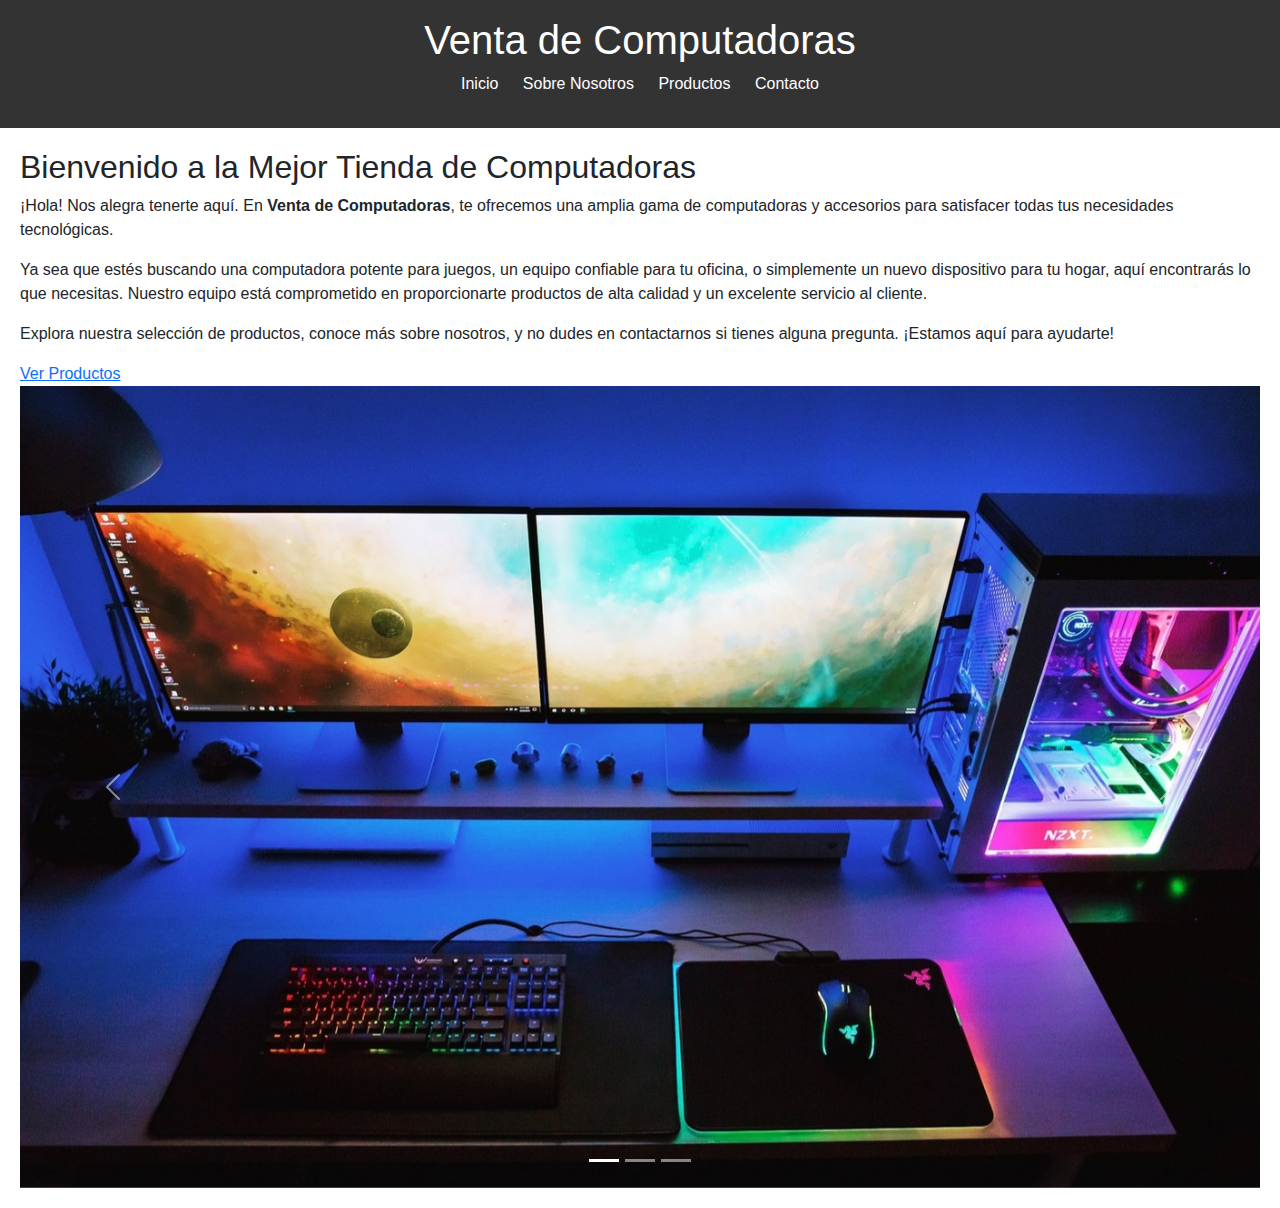
<file: index.html>
<!DOCTYPE html>
<html lang="es">
<head>
    <meta charset="UTF-8">
    <meta name="viewport" content="width=device-width, initial-scale=1.0">
    <title>Inicio - Venta de Computadoras</title>
     <link href="https://cdn.jsdelivr.net/npm/bootstrap@5.3.3/dist/css/bootstrap.min.css" rel="stylesheet" integrity="sha384-QWTKZyjpPEjISv5WaRU9OFeRpok6YctnYmDr5pNlyT2bRjXh0JMhjY6hW+ALEwIH" crossorigin="anonymous">
    <link rel="stylesheet" href="styles.css">
</head>
<body>
    <header>
        <h1>Venta de Computadoras</h1>
        <nav>
            <ul>
                <li><a href="index.html">Inicio</a></li>
                <li><a href="Sobre_nosotros.html">Sobre Nosotros</a></li>
                <li><a href="productos.html">Productos</a></li>
                <li><a href="Contactanos.html">Contacto</a></li>
            </ul>
        </nav>
    </header>
    <main>
        <section>
            <h2>Bienvenido a la Mejor Tienda de Computadoras</h2>
           ¡Hola! Nos alegra tenerte aquí. En <strong>Venta de Computadoras</strong>, te ofrecemos una amplia gama de computadoras y accesorios para satisfacer todas tus necesidades tecnológicas.</p>
            <p>Ya sea que estés buscando una computadora potente para juegos, un equipo confiable para tu oficina, o simplemente un nuevo dispositivo para tu hogar, aquí encontrarás lo que necesitas. Nuestro equipo está comprometido en proporcionarte productos de alta calidad y un excelente servicio al cliente.</p>
            <p>Explora nuestra selección de productos, conoce más sobre nosotros, y no dudes en contactarnos si tienes alguna pregunta. ¡Estamos aquí para ayudarte!</p>
            <a href="productos.html">Ver Productos</a>
        </section>
        <div id="carouselExampleIndicators" class="carousel slide">
  <div class="carousel-indicators">
    <button type="button" data-bs-target="#carouselExampleIndicators" data-bs-slide-to="0" class="active" aria-current="true" aria-label="Slide 1"></button>
    <button type="button" data-bs-target="#carouselExampleIndicators" data-bs-slide-to="1" aria-label="Slide 2"></button>
    <button type="button" data-bs-target="#carouselExampleIndicators" data-bs-slide-to="2" aria-label="Slide 3"></button>
  </div>
  <div class="carousel-inner">
    <div class="carousel-item active">
      <img src="img/i2.jpg" class="d-block w-100" alt="...">
    </div>
    <div class="carousel-item">
      <img src="img/i3.jpg" class="d-block w-100" alt="...">
    </div>
    <div class="carousel-item">
      <img src="img/i1.jpg" class="d-block w-100" alt="...">
    </div>
  </div>
  <button class="carousel-control-prev" type="button" data-bs-target="#carouselExampleIndicators" data-bs-slide="prev">
    <span class="carousel-control-prev-icon" aria-hidden="true"></span>
    <span class="visually-hidden">Previous</span>
  </button>
  <button class="carousel-control-next" type="button" data-bs-target="#carouselExampleIndicators" data-bs-slide="next">
    <span class="carousel-control-next-icon" aria-hidden="true"></span>
    <span class="visually-hidden">Next</span>
  </button>
</div>
    </main>
     <script src="https://cdn.jsdelivr.net/npm/bootstrap@5.3.3/dist/js/bootstrap.bundle.min.js" integrity="sha384-YvpcrYf0tY3lHB60NNkmXc5s9fDVZLESaAA55NDzOxhy9GkcIdslK1eN7N6jIeHz" crossorigin="anonymous"></script>
</body>
</html>
</file>
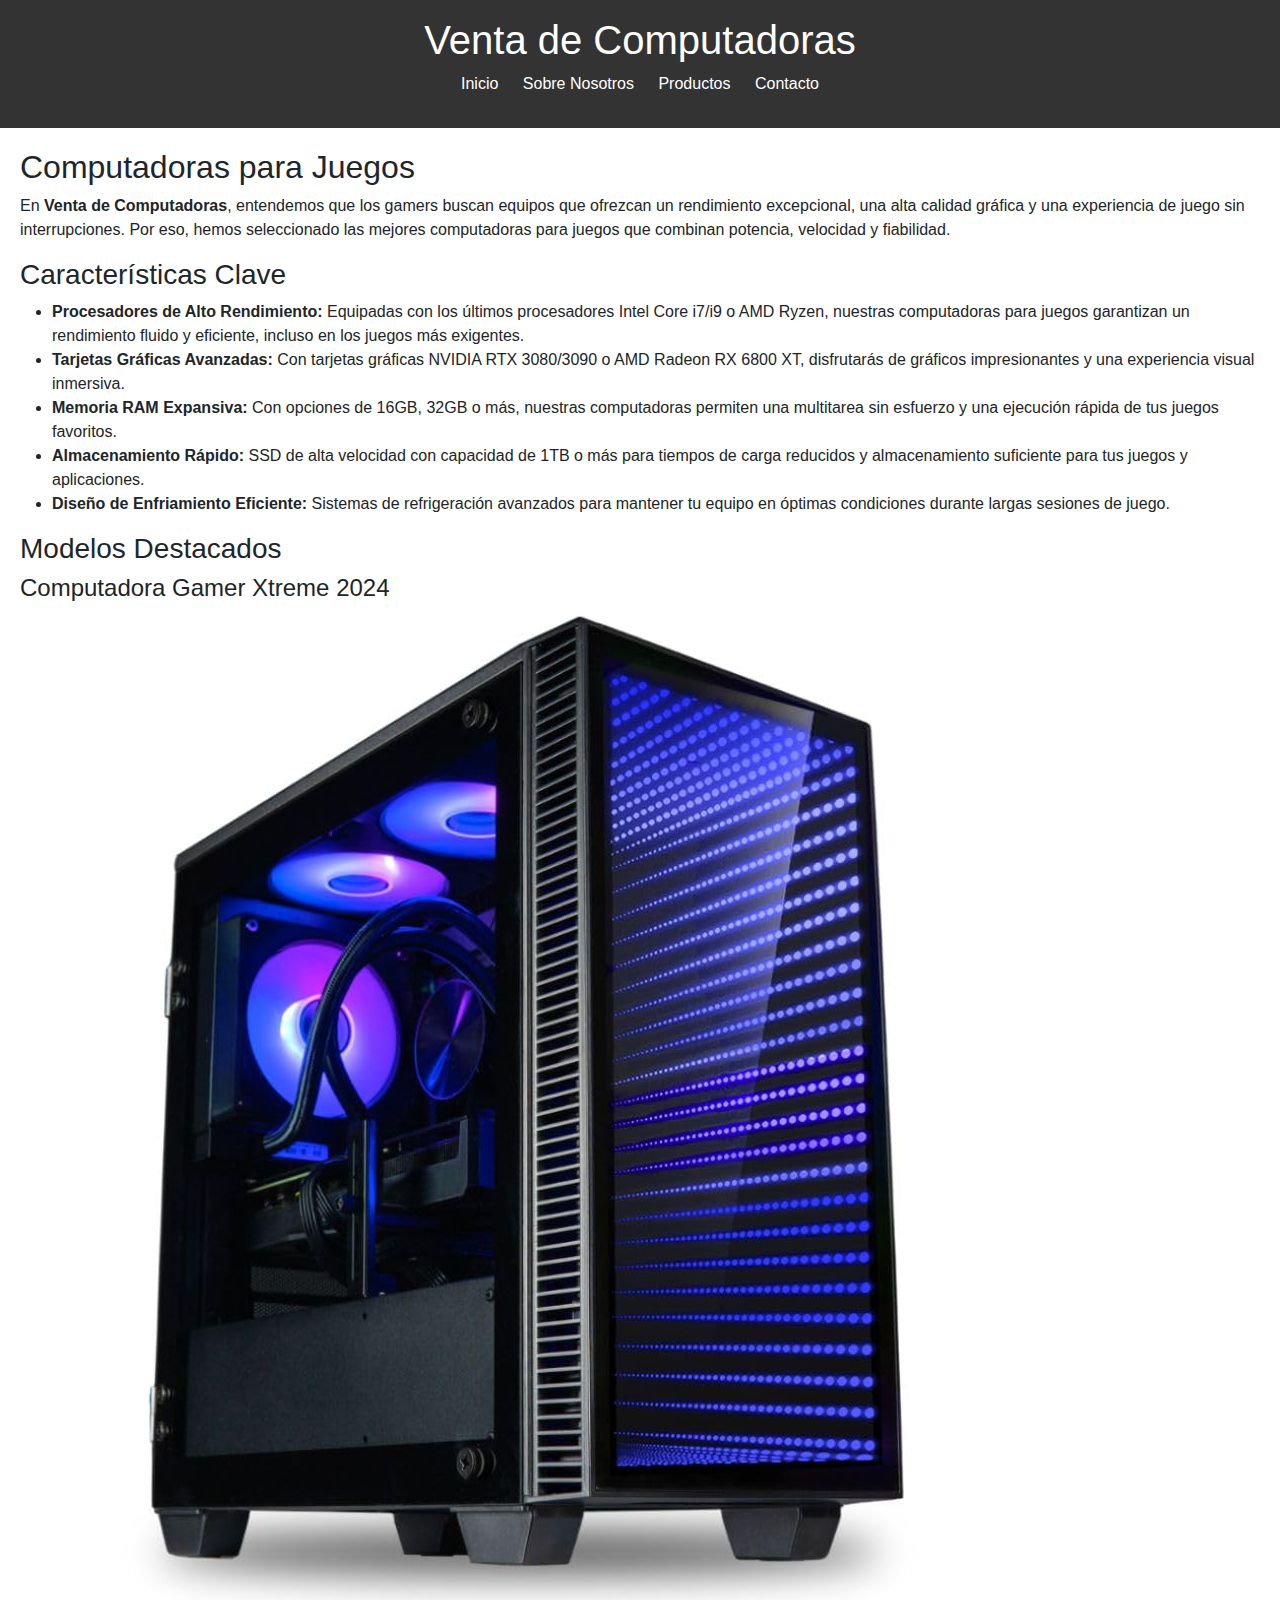
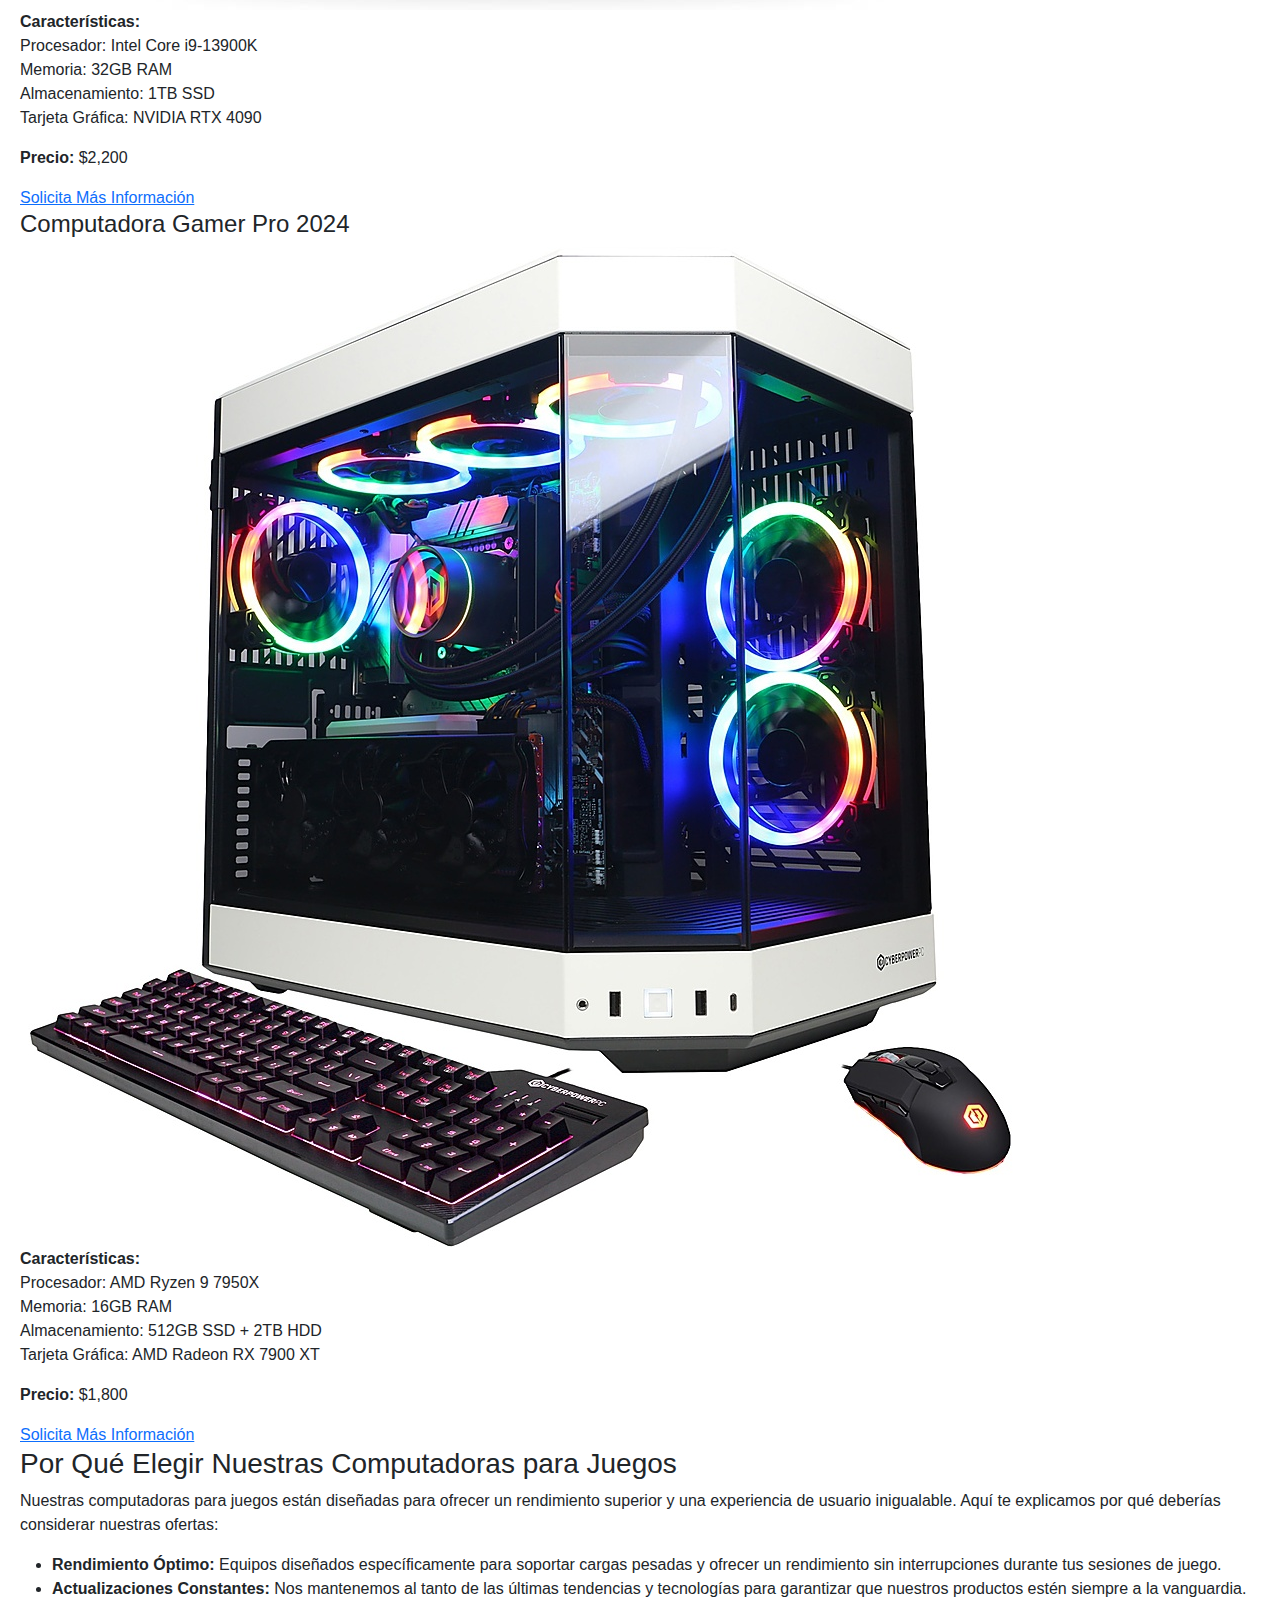
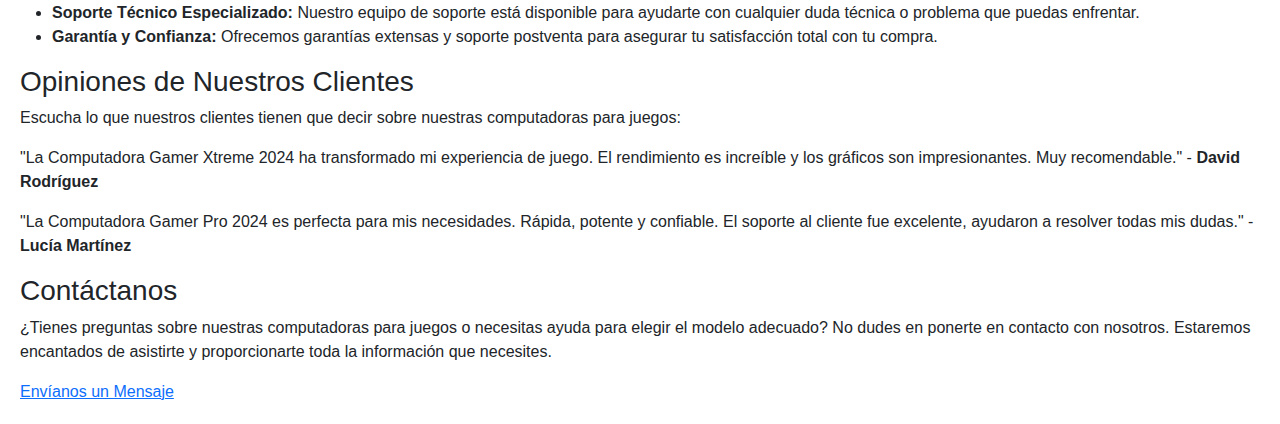
<file: gaming.html>
<!DOCTYPE html>
<html lang="es">
<head>
    <meta charset="UTF-8">
    <meta name="viewport" content="width=device-width, initial-scale=1.0">
    <title>Computadoras para Juegos - Venta de Computadoras</title>
     <link href="https://cdn.jsdelivr.net/npm/bootstrap@5.3.3/dist/css/bootstrap.min.css" rel="stylesheet" integrity="sha384-QWTKZyjpPEjISv5WaRU9OFeRpok6YctnYmDr5pNlyT2bRjXh0JMhjY6hW+ALEwIH" crossorigin="anonymous">
    <link rel="stylesheet" href="styles.css">
</head>
<body>
    <header>
        <h1>Venta de Computadoras</h1>
        <nav>
            <ul>
                <li><a href="index.html">Inicio</a></li>
                <li><a href="sobre_nosotros.html">Sobre Nosotros</a></li>
                <li><a href="productos.html">Productos</a></li>
                <li><a href="Contactanos.html">Contacto</a></li>
            </ul>
        </nav>
    </header>
    <main>
        <section>
            <h2>Computadoras para Juegos</h2>
            <p>En <strong>Venta de Computadoras</strong>, entendemos que los gamers buscan equipos que ofrezcan un rendimiento excepcional, una alta calidad gráfica y una experiencia de juego sin interrupciones. Por eso, hemos seleccionado las mejores computadoras para juegos que combinan potencia, velocidad y fiabilidad.</p>
            
            <h3>Características Clave</h3>
            <ul>
                <li><strong>Procesadores de Alto Rendimiento:</strong> Equipadas con los últimos procesadores Intel Core i7/i9 o AMD Ryzen, nuestras computadoras para juegos garantizan un rendimiento fluido y eficiente, incluso en los juegos más exigentes.</li>
                <li><strong>Tarjetas Gráficas Avanzadas:</strong> Con tarjetas gráficas NVIDIA RTX 3080/3090 o AMD Radeon RX 6800 XT, disfrutarás de gráficos impresionantes y una experiencia visual inmersiva.</li>
                <li><strong>Memoria RAM Expansiva:</strong> Con opciones de 16GB, 32GB o más, nuestras computadoras permiten una multitarea sin esfuerzo y una ejecución rápida de tus juegos favoritos.</li>
                <li><strong>Almacenamiento Rápido:</strong> SSD de alta velocidad con capacidad de 1TB o más para tiempos de carga reducidos y almacenamiento suficiente para tus juegos y aplicaciones.</li>
                <li><strong>Diseño de Enfriamiento Eficiente:</strong> Sistemas de refrigeración avanzados para mantener tu equipo en óptimas condiciones durante largas sesiones de juego.</li>
            </ul>
            
            <h3>Modelos Destacados</h3>
            <div class="product-list">
                <article class="product-item">
                    <h4>Computadora Gamer Xtreme 2024</h4>
                    <img src="img/f3.jpg" alt="Computadora Gamer Xtreme 2024">
                    <p><strong>Características:</strong><br>Procesador: Intel Core i9-13900K<br>Memoria: 32GB RAM<br>Almacenamiento: 1TB SSD<br>Tarjeta Gráfica: NVIDIA RTX 4090</p>
                    <p><strong>Precio:</strong> $2,200</p>
                    <a href="Contactanos.html" class="cta-button">Solicita Más Información</a>
                </article>
                
                <article class="product-item">
                    <h4>Computadora Gamer Pro 2024</h4>
                    <img src="img/f4.jpg" alt="Computadora Gamer Pro 2024">
                    <p><strong>Características:</strong><br>Procesador: AMD Ryzen 9 7950X<br>Memoria: 16GB RAM<br>Almacenamiento: 512GB SSD + 2TB HDD<br>Tarjeta Gráfica: AMD Radeon RX 7900 XT</p>
                    <p><strong>Precio:</strong> $1,800</p>
                    <a href="Contactanos.html" class="cta-button">Solicita Más Información</a>
                </article>
            </div>
            
            <h3>Por Qué Elegir Nuestras Computadoras para Juegos</h3>
            <p>Nuestras computadoras para juegos están diseñadas para ofrecer un rendimiento superior y una experiencia de usuario inigualable. Aquí te explicamos por qué deberías considerar nuestras ofertas:</p>
            <ul>
                <li><strong>Rendimiento Óptimo:</strong> Equipos diseñados específicamente para soportar cargas pesadas y ofrecer un rendimiento sin interrupciones durante tus sesiones de juego.</li>
                <li><strong>Actualizaciones Constantes:</strong> Nos mantenemos al tanto de las últimas tendencias y tecnologías para garantizar que nuestros productos estén siempre a la vanguardia.</li>
                <li><strong>Soporte Técnico Especializado:</strong> Nuestro equipo de soporte está disponible para ayudarte con cualquier duda técnica o problema que puedas enfrentar.</li>
                <li><strong>Garantía y Confianza:</strong> Ofrecemos garantías extensas y soporte postventa para asegurar tu satisfacción total con tu compra.</li>
            </ul>
            
            <h3>Opiniones de Nuestros Clientes</h3>
            <p>Escucha lo que nuestros clientes tienen que decir sobre nuestras computadoras para juegos:</p>
            <div class="customer-reviews">
                <blockquote>
                    <p>"La Computadora Gamer Xtreme 2024 ha transformado mi experiencia de juego. El rendimiento es increíble y los gráficos son impresionantes. Muy recomendable." - <strong>David Rodríguez</strong></p>
                </blockquote>
                
                <blockquote>
                    <p>"La Computadora Gamer Pro 2024 es perfecta para mis necesidades. Rápida, potente y confiable. El soporte al cliente fue excelente, ayudaron a resolver todas mis dudas." - <strong>Lucía Martínez</strong></p>
                </blockquote>
            </div>
            
            <h3>Contáctanos</h3>
            <p>¿Tienes preguntas sobre nuestras computadoras para juegos o necesitas ayuda para elegir el modelo adecuado? No dudes en ponerte en contacto con nosotros. Estaremos encantados de asistirte y proporcionarte toda la información que necesites.</p>
            <a href="Contactanos.html" class="cta-button">Envíanos un Mensaje</a>
        </section>
    </main>
    <script src="https://cdn.jsdelivr.net/npm/bootstrap@5.3.3/dist/js/bootstrap.bundle.min.js" integrity="sha384-YvpcrYf0tY3lHB60NNkmXc5s9fDVZLESaAA55NDzOxhy9GkcIdslK1eN7N6jIeHz" crossorigin="anonymous"></script>
</body>
</html>
</file>
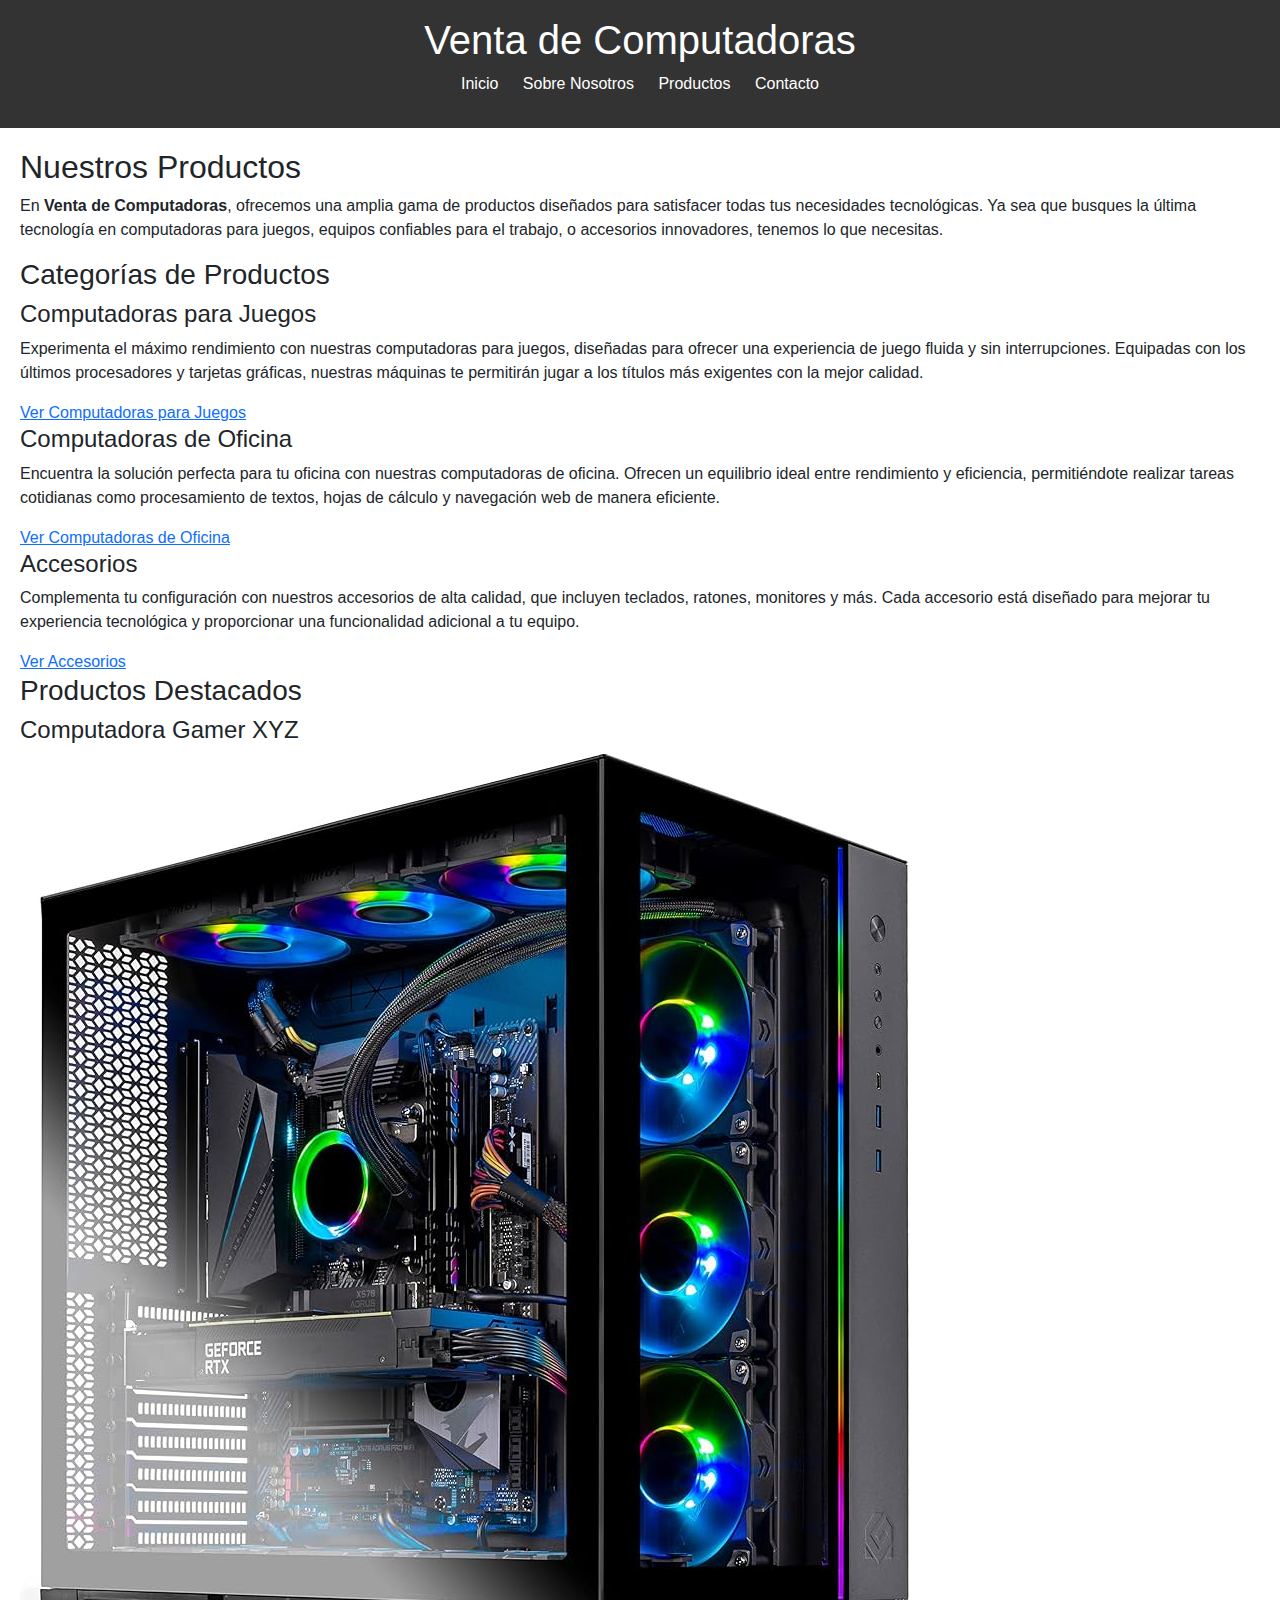
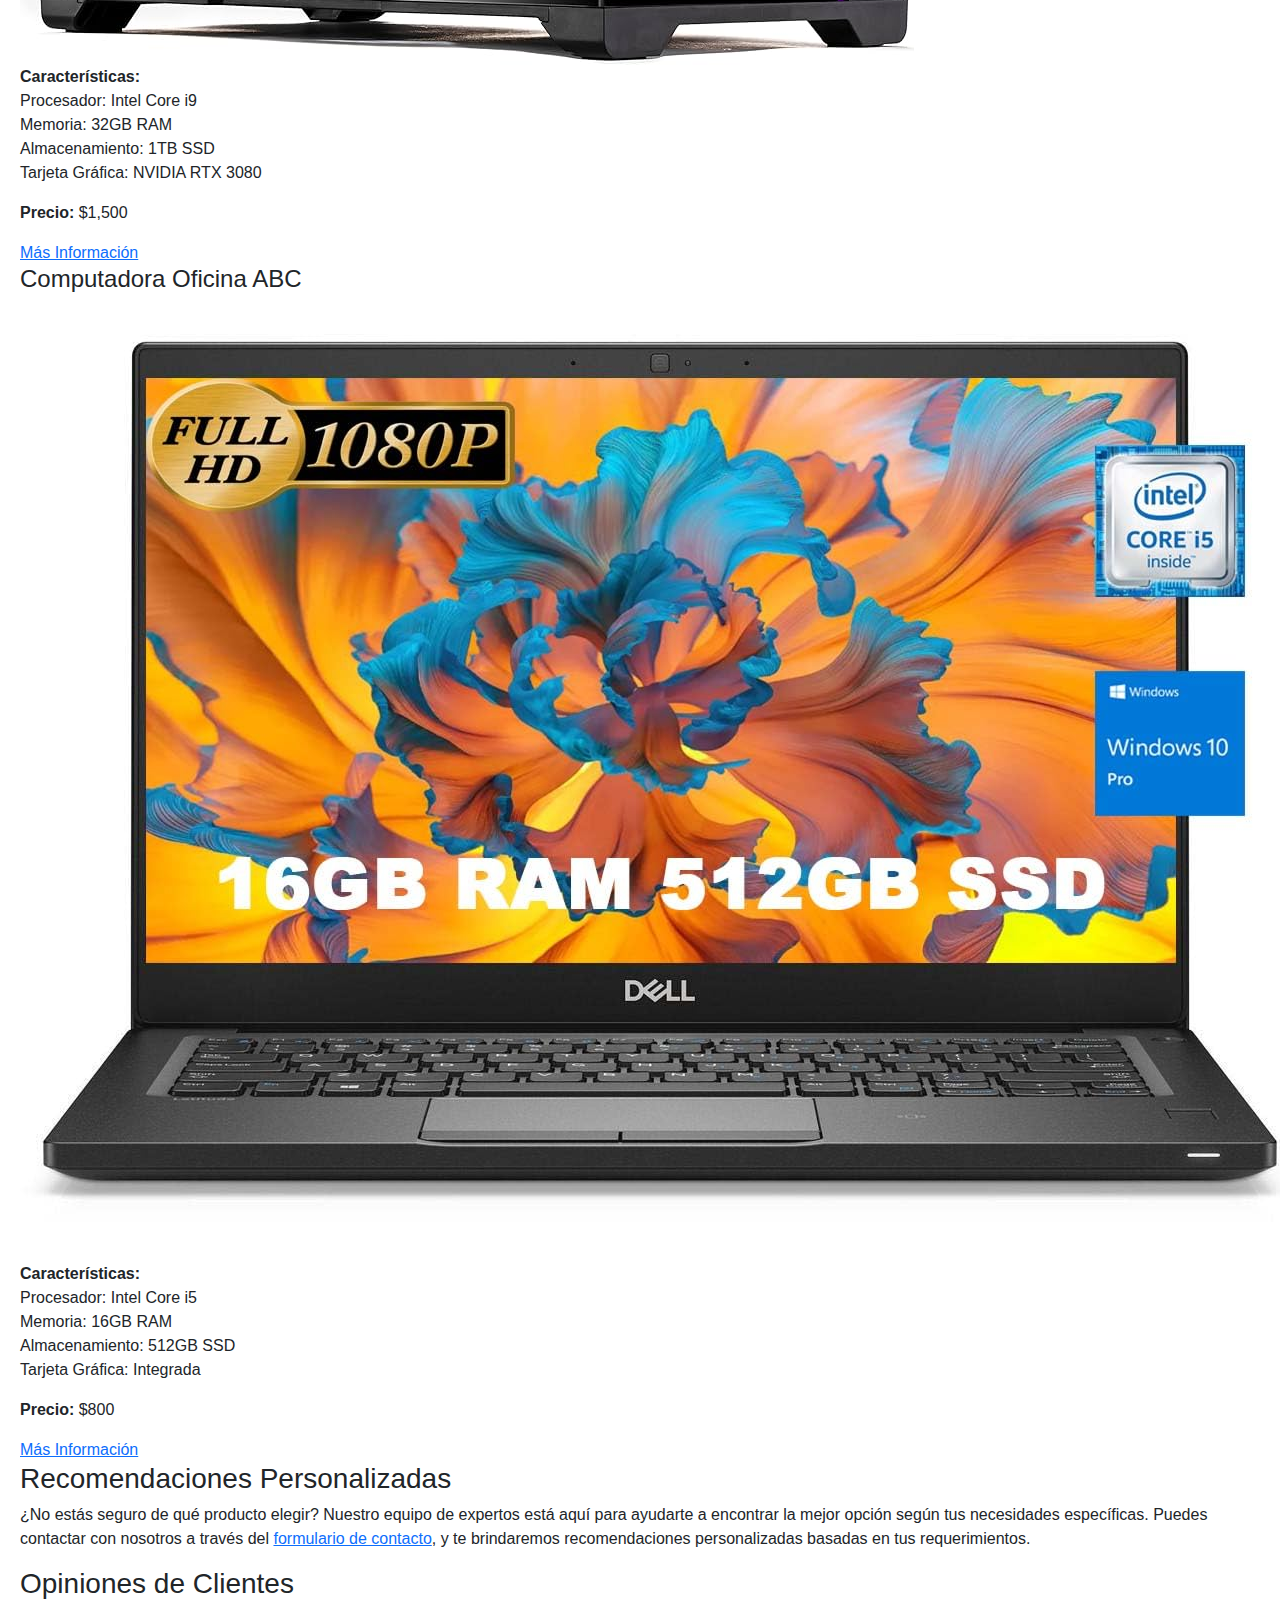
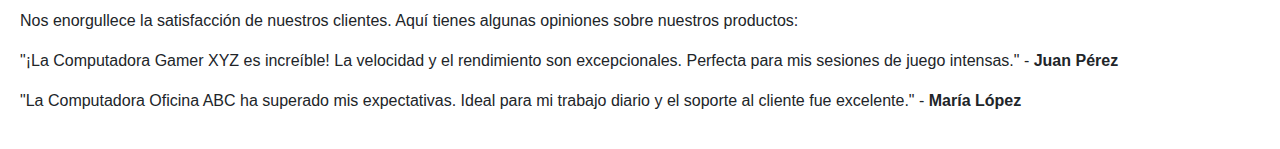
<file: Productos.html>
<!DOCTYPE html>
<html lang="es">
<head>
    <meta charset="UTF-8">
    <meta name="viewport" content="width=device-width, initial-scale=1.0">
    <title>Productos - Venta de Computadoras</title>
     <link href="https://cdn.jsdelivr.net/npm/bootstrap@5.3.3/dist/css/bootstrap.min.css" rel="stylesheet" integrity="sha384-QWTKZyjpPEjISv5WaRU9OFeRpok6YctnYmDr5pNlyT2bRjXh0JMhjY6hW+ALEwIH" crossorigin="anonymous">
    <link rel="stylesheet" href="styles.css">
</head>
<body>
    <header>
        <h1>Venta de Computadoras</h1>
        <nav>
            <ul>
                <li><a href="index.html">Inicio</a></li>
                <li><a href="sobre-nosotros.html">Sobre Nosotros</a></li>
                <li><a href="productos.html">Productos</a></li>
                <li><a href="Contactanos.html">Contacto</a></li>
            </ul>
        </nav>
    </header>
    <main>
        <section>
            <h2>Nuestros Productos</h2>
            <p>En <strong>Venta de Computadoras</strong>, ofrecemos una amplia gama de productos diseñados para satisfacer todas tus necesidades tecnológicas. Ya sea que busques la última tecnología en computadoras para juegos, equipos confiables para el trabajo, o accesorios innovadores, tenemos lo que necesitas.</p>
            
            <h3>Categorías de Productos</h3>
            <div class="product-category">
                <h4>Computadoras para Juegos</h4>
                <p>Experimenta el máximo rendimiento con nuestras computadoras para juegos, diseñadas para ofrecer una experiencia de juego fluida y sin interrupciones. Equipadas con los últimos procesadores y tarjetas gráficas, nuestras máquinas te permitirán jugar a los títulos más exigentes con la mejor calidad.</p>
                <a href="gaming.html" class="cta-button">Ver Computadoras para Juegos</a>
            </div>
            
            <div class="product-category">
                <h4>Computadoras de Oficina</h4>
                <p>Encuentra la solución perfecta para tu oficina con nuestras computadoras de oficina. Ofrecen un equilibrio ideal entre rendimiento y eficiencia, permitiéndote realizar tareas cotidianas como procesamiento de textos, hojas de cálculo y navegación web de manera eficiente.</p>
                <a href="productos.html" class="cta-button">Ver Computadoras de Oficina</a>
            </div>
            
            <div class="product-category">
                <h4>Accesorios</h4>
                <p>Complementa tu configuración con nuestros accesorios de alta calidad, que incluyen teclados, ratones, monitores y más. Cada accesorio está diseñado para mejorar tu experiencia tecnológica y proporcionar una funcionalidad adicional a tu equipo.</p>
                <a href="productos.html" class="cta-button">Ver Accesorios</a>
            </div>
            
            <h3>Productos Destacados</h3>
            <div class="featured-products">
                <article class="product-item">
                    <h4>Computadora Gamer XYZ</h4>
                    <img src="img/f1.jpg" alt="Computadora Gamer XYZ">
                    <p><strong>Características:</strong><br>Procesador: Intel Core i9<br>Memoria: 32GB RAM<br>Almacenamiento: 1TB SSD<br>Tarjeta Gráfica: NVIDIA RTX 3080</p>
                    <p><strong>Precio:</strong> $1,500</p>
                    <a href="gaming.html" class="cta-button">Más Información</a>
                </article>
                
                <article class="product-item">
                    <h4>Computadora Oficina ABC</h4>
                    <img src="img/f2.jpg" alt="Computadora Oficina ABC">
                    <p><strong>Características:</strong><br>Procesador: Intel Core i5<br>Memoria: 16GB RAM<br>Almacenamiento: 512GB SSD<br>Tarjeta Gráfica: Integrada</p>
                    <p><strong>Precio:</strong> $800</p>
                    <a href="productos.html#office" class="cta-button">Más Información</a>
                </article>
            </div>
            
            <h3>Recomendaciones Personalizadas</h3>
            <p>¿No estás seguro de qué producto elegir? Nuestro equipo de expertos está aquí para ayudarte a encontrar la mejor opción según tus necesidades específicas. Puedes contactar con nosotros a través del <a href="Contactanos.html">formulario de contacto</a>, y te brindaremos recomendaciones personalizadas basadas en tus requerimientos.</p>
            
            <h3>Opiniones de Clientes</h3>
            <p>Nos enorgullece la satisfacción de nuestros clientes. Aquí tienes algunas opiniones sobre nuestros productos:</p>
            <div class="customer-reviews">
                <blockquote>
                    <p>"¡La Computadora Gamer XYZ es increíble! La velocidad y el rendimiento son excepcionales. Perfecta para mis sesiones de juego intensas." - <strong>Juan Pérez</strong></p>
                </blockquote>
                
                <blockquote>
                    <p>"La Computadora Oficina ABC ha superado mis expectativas. Ideal para mi trabajo diario y el soporte al cliente fue excelente." - <strong>María López</strong></p>
                </blockquote>
            </div>
        </section>
    </main>
    <script src="https://cdn.jsdelivr.net/npm/bootstrap@5.3.3/dist/js/bootstrap.bundle.min.js" integrity="sha384-YvpcrYf0tY3lHB60NNkmXc5s9fDVZLESaAA55NDzOxhy9GkcIdslK1eN7N6jIeHz" crossorigin="anonymous"></script>
</body>
</html>
</file>
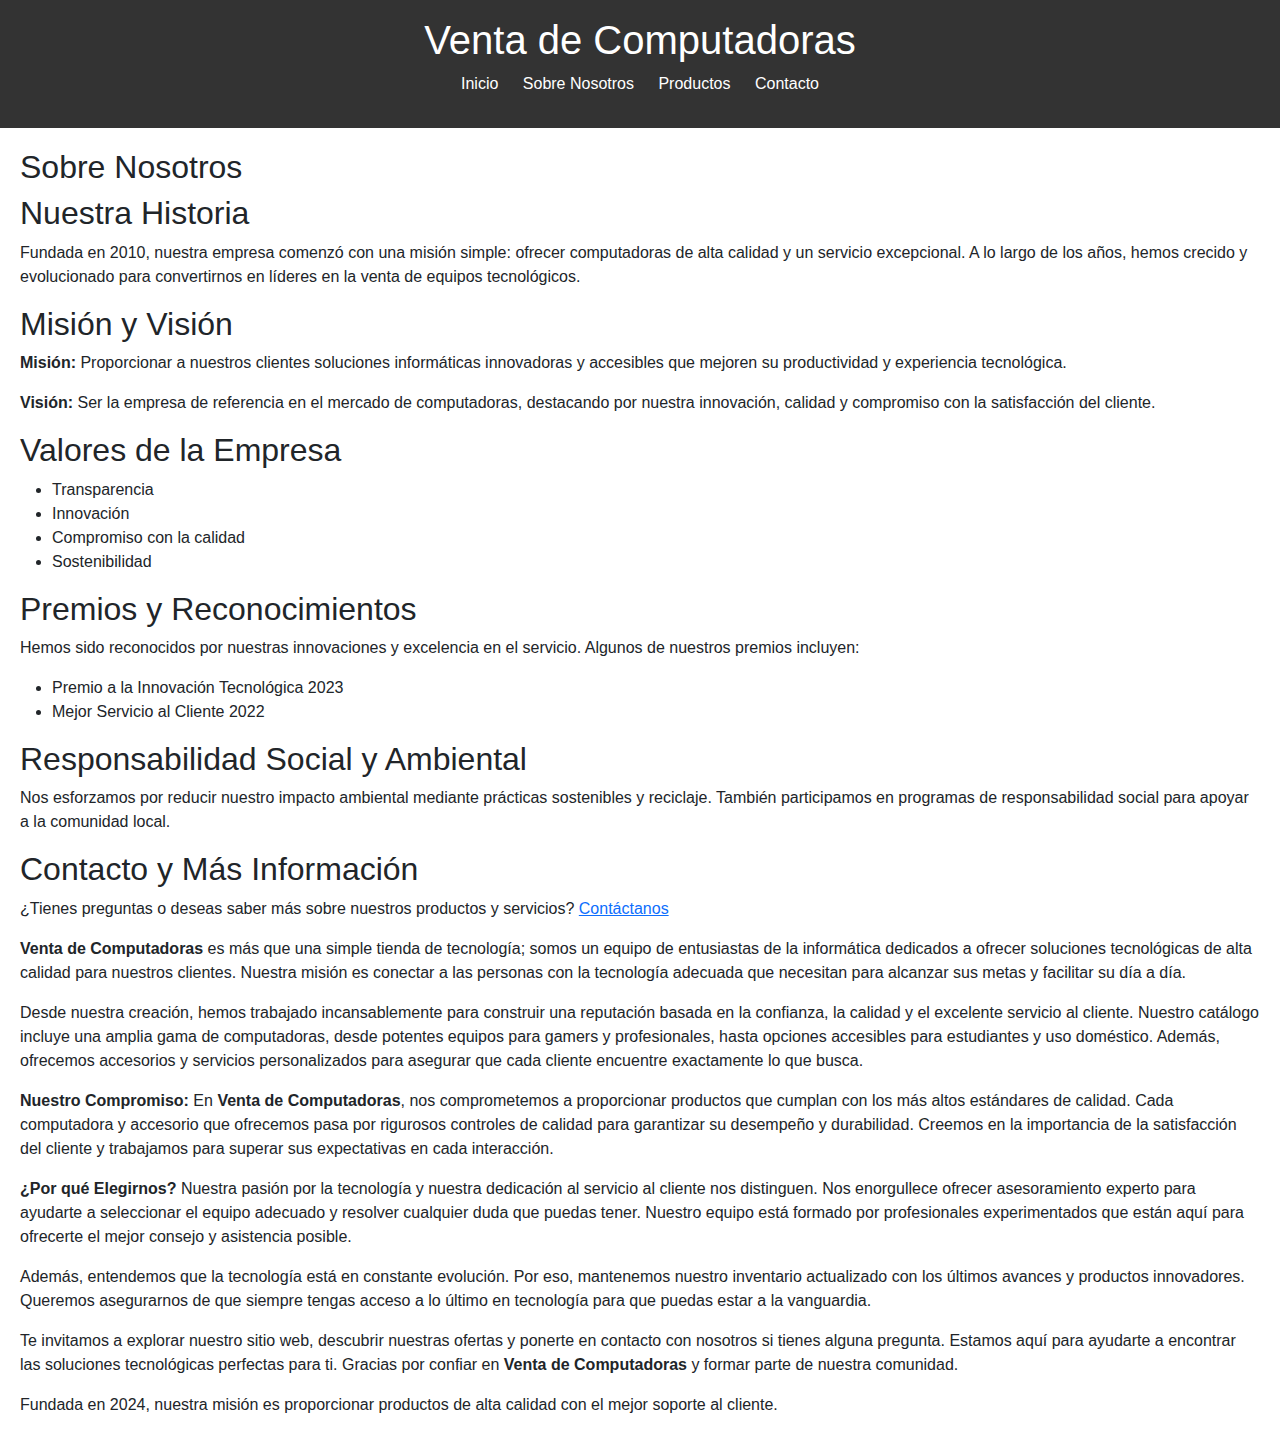
<file: Sobre_nosotros.html>
<!DOCTYPE html>
<html lang="es">
<head>
    <meta charset="UTF-8">
    <meta name="viewport" content="width=device-width, initial-scale=1.0">
    <title>Sobre Nosotros - Venta de Computadoras</title>
     <link href="https://cdn.jsdelivr.net/npm/bootstrap@5.3.3/dist/css/bootstrap.min.css" rel="stylesheet" integrity="sha384-QWTKZyjpPEjISv5WaRU9OFeRpok6YctnYmDr5pNlyT2bRjXh0JMhjY6hW+ALEwIH" crossorigin="anonymous">
    <link rel="stylesheet" href="styles.css">
</head>
<body>
    <header>
        <h1>Venta de Computadoras</h1>
        <nav>
            <ul>
                <li><a href="index.html">Inicio</a></li>
                <li><a href="sobre_nosotros.html">Sobre Nosotros</a></li>
                <li><a href="productos.html">Productos</a></li>
                <li><a href="Contactanos.html">Contacto</a></li>
            </ul>
        </nav>
    </header>
    <main>
        <section>
              <h2>Sobre Nosotros</h2>
                      <section class="section">
            <h2>Nuestra Historia</h2>
            <p>Fundada en 2010, nuestra empresa comenzó con una misión simple: ofrecer computadoras de alta calidad y un servicio excepcional. A lo largo de los años, hemos crecido y evolucionado para convertirnos en líderes en la venta de equipos tecnológicos.</p>
        </section>

        <section class="section">
            <h2>Misión y Visión</h2>
            <p><strong>Misión:</strong> Proporcionar a nuestros clientes soluciones informáticas innovadoras y accesibles que mejoren su productividad y experiencia tecnológica.</p>
            <p><strong>Visión:</strong> Ser la empresa de referencia en el mercado de computadoras, destacando por nuestra innovación, calidad y compromiso con la satisfacción del cliente.</p>
        </section>

        <section class="section">
            <h2>Valores de la Empresa</h2>
            <ul>
                <li>Transparencia</li>
                <li>Innovación</li>
                <li>Compromiso con la calidad</li>
                <li>Sostenibilidad</li>
            </ul>
        </section>

        <section class="section">
            <h2>Premios y Reconocimientos</h2>
            <p>Hemos sido reconocidos por nuestras innovaciones y excelencia en el servicio. Algunos de nuestros premios incluyen:</p>
            <ul>
                <li>Premio a la Innovación Tecnológica 2023</li>
                <li>Mejor Servicio al Cliente 2022</li>
            </ul>
        </section>


        <section class="section">
            <h2>Responsabilidad Social y Ambiental</h2>
            <p>Nos esforzamos por reducir nuestro impacto ambiental mediante prácticas sostenibles y reciclaje. También participamos en programas de responsabilidad social para apoyar a la comunidad local.</p>
        </section>

        <section class="section">
            <h2>Contacto y Más Información</h2>
            <p>¿Tienes preguntas o deseas saber más sobre nuestros productos y servicios? <a href="Contactanos.html">Contáctanos</a>
        </section>
    </div>
            <p><strong>Venta de Computadoras</strong> es más que una simple tienda de tecnología; somos un equipo de entusiastas de la informática dedicados a ofrecer soluciones tecnológicas de alta calidad para nuestros clientes. Nuestra misión es conectar a las personas con la tecnología adecuada que necesitan para alcanzar sus metas y facilitar su día a día.</p>
            
            <p>Desde nuestra creación, hemos trabajado incansablemente para construir una reputación basada en la confianza, la calidad y el excelente servicio al cliente. Nuestro catálogo incluye una amplia gama de computadoras, desde potentes equipos para gamers y profesionales, hasta opciones accesibles para estudiantes y uso doméstico. Además, ofrecemos accesorios y servicios personalizados para asegurar que cada cliente encuentre exactamente lo que busca.</p>
            
            <p><strong>Nuestro Compromiso:</strong> En <strong>Venta de Computadoras</strong>, nos comprometemos a proporcionar productos que cumplan con los más altos estándares de calidad. Cada computadora y accesorio que ofrecemos pasa por rigurosos controles de calidad para garantizar su desempeño y durabilidad. Creemos en la importancia de la satisfacción del cliente y trabajamos para superar sus expectativas en cada interacción.</p>
            
            <p><strong>¿Por qué Elegirnos?</strong> Nuestra pasión por la tecnología y nuestra dedicación al servicio al cliente nos distinguen. Nos enorgullece ofrecer asesoramiento experto para ayudarte a seleccionar el equipo adecuado y resolver cualquier duda que puedas tener. Nuestro equipo está formado por profesionales experimentados que están aquí para ofrecerte el mejor consejo y asistencia posible.</p>
            
            <p>Además, entendemos que la tecnología está en constante evolución. Por eso, mantenemos nuestro inventario actualizado con los últimos avances y productos innovadores. Queremos asegurarnos de que siempre tengas acceso a lo último en tecnología para que puedas estar a la vanguardia.</p>
            
            <p>Te invitamos a explorar nuestro sitio web, descubrir nuestras ofertas y ponerte en contacto con nosotros si tienes alguna pregunta. Estamos aquí para ayudarte a encontrar las soluciones tecnológicas perfectas para ti. Gracias por confiar en <strong>Venta de Computadoras</strong> y formar parte de nuestra comunidad.</p>
            <p>Fundada en 2024, nuestra misión es proporcionar productos de alta calidad con el mejor soporte al cliente.</p>
        </section>
    </main>
    <script src="https://cdn.jsdelivr.net/npm/bootstrap@5.3.3/dist/js/bootstrap.bundle.min.js" integrity="sha384-YvpcrYf0tY3lHB60NNkmXc5s9fDVZLESaAA55NDzOxhy9GkcIdslK1eN7N6jIeHz" crossorigin="anonymous"></script>
</body>
</html>
</file>
<file: styles.css>
body {
    font-family: Arial, sans-serif;
    margin: 0;
    padding: 0;
}

header {
    background: #333;
    color: #fff;
    padding: 1em;
    text-align: center;
}

nav ul {
    list-style-type: none;
    padding: 0;
}

nav ul li {
    display: inline;
    margin: 0 10px;
}

nav ul li a {
    color: #fff;
    text-decoration: none;
}

main {
    padding: 20px;
}

.product {
    border: 1px solid #ddd;
    padding: 10px;
    margin-bottom: 10px;
}

footer {
    background: #333;
    color: #fff;
    text-align: center;
    padding: 1em;
    position: fixed;
    width: 100%;
    bottom: 0;
}
</file>
